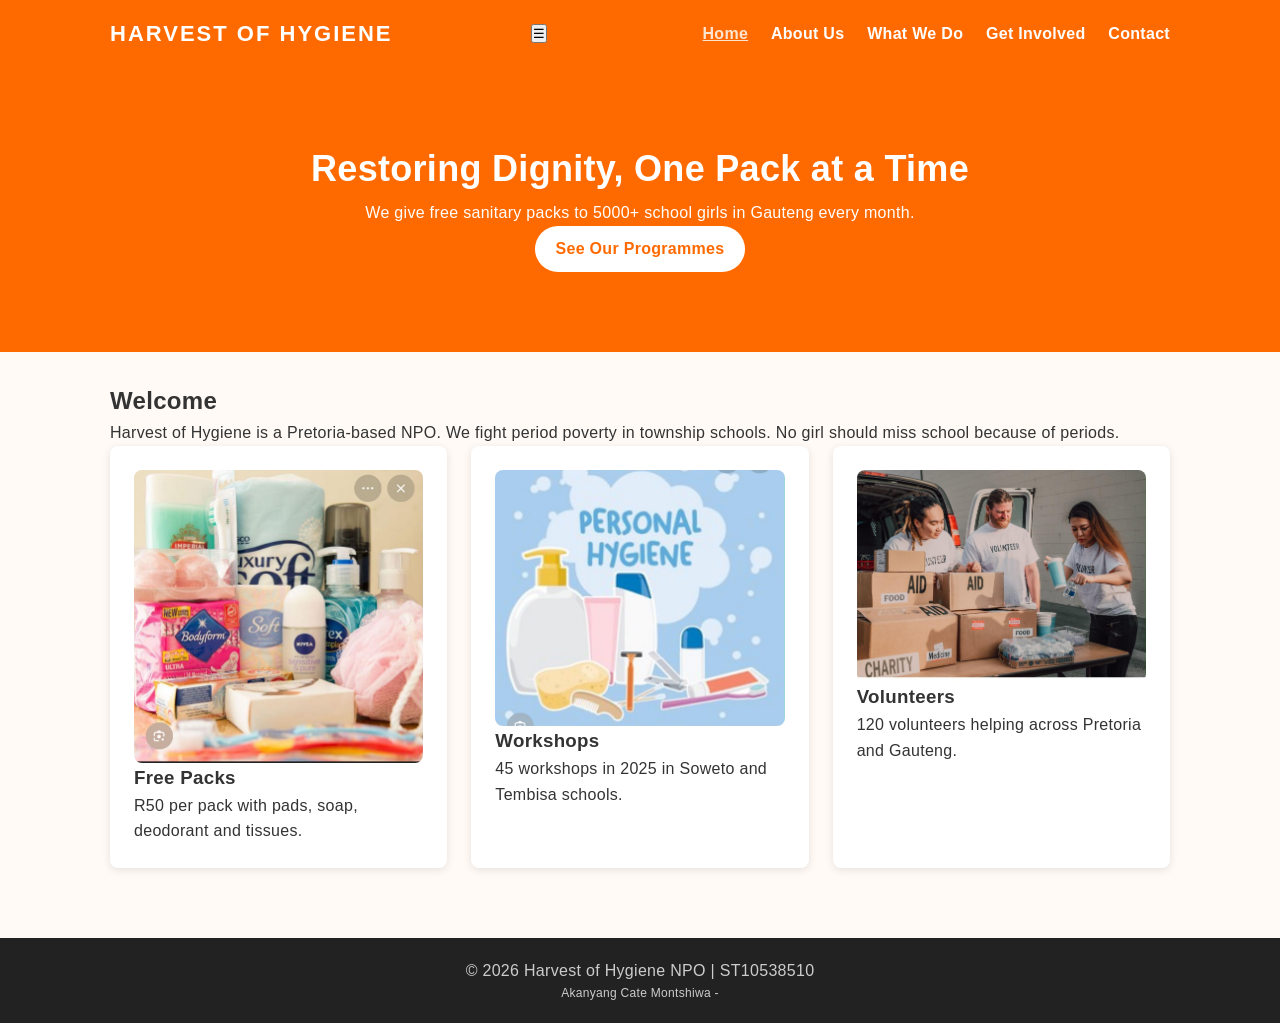
<file: index.html>
<!DOCTYPE html>
<html lang="en">
<head>
    <meta charset="UTF-8">
    <meta name="viewport" content="width=device-width, initial-scale=1.0">
    <meta name="description" content="Harvest of Hygiene NPO provides free sanitary packs and health education to school girls in Gauteng, Pretoria and Soweto.">
    <title>Harvest of Hygiene - Home</title>
    <link rel="stylesheet" href="css/style.css">
</head>
<body>
<header class="navbar">
    <div class="container navbar-container">
        <h1 class="logo">Harvest of Hygiene</h1>
        <button id="mobileMenuToggle" class="mobile-toggle" aria-label="Toggle menu">☰</button>
        <nav class="nav-links" id="mainNav">
            <a href="index.html" class="active">Home</a>
            <a href="about.html">About Us</a>
            <a href="services.html">What We Do</a>
            <a href="enquiry.html">Get Involved</a>
            <a href="contact.html">Contact</a>
        </nav>
    </div>
</header>

<section class="hero">
    <h2>Restoring Dignity, One Pack at a Time</h2>
    <p>We give free sanitary packs to 5000+ school girls in Gauteng every month.</p>
    <a href="services.html" class="btn">See Our Programmes</a>
</section>

<main class="container main-content">
    <h2>Welcome</h2>
    <p>Harvest of Hygiene is a Pretoria-based NPO. We fight period poverty in township schools. No girl should miss school because of periods.</p>
    
    <!-- 2.4 Grid with grid-template-areas + 3.3 Responsive Images -->
    <div class="services-grid">
        <div class="service-card card1">
            <img src="images/sanitary-pack-contents.jpg" 
                 srcset="images/sanitary-pack-contents.jpg 480w, images/sanitary-pack-contents.jpg 768w, images/sanitary-pack-contents.jpg 1100w" 
                 sizes="(max-width: 480px) 95vw, (max-width: 768px) 45vw, 30vw"
                 alt="Sanitary pack contents" class="responsive-img">
            <h3>Free Packs</h3>
            <p>R50 per pack with pads, soap, deodorant and tissues.</p>
        </div>
        <div class="service-card card2">
            <img src="images/hygiene-products.jpg" 
                 srcset="images/hygiene-products.jpg 480w, images/hygiene-products.jpg 768w, images/hygiene-products.jpg 1100w" 
                 sizes="(max-width: 480px) 95vw, (max-width: 768px) 45vw, 30vw"
                 alt="Hygiene workshops" class="responsive-img">
            <h3>Workshops</h3>
            <p>45 workshops in 2025 in Soweto and Tembisa schools.</p>
        </div>
        <div class="service-card card3">
            <img src="images/team-volunteers.jpg" 
                 srcset="images/team-volunteers.jpg 480w, images/team-volunteers.jpg 768w, images/team-volunteers.jpg 1100w" 
                 sizes="(max-width: 480px) 95vw, (max-width: 768px) 45vw, 30vw"
                 alt="Our volunteers" class="responsive-img">
            <h3>Volunteers</h3>
            <p>120 volunteers helping across Pretoria and Gauteng.</p>
        </div>
    </div>
</main>

<footer>
    <div class="container">
        <p>&copy; <span id="currentYear"></span> Harvest of Hygiene NPO | ST10538510</p>
        <p class="student-info">Akanyang Cate Montshiwa -</p>
    </div>
</footer>
<script src="js/main.js"></script>
</body>
</html>
</file>
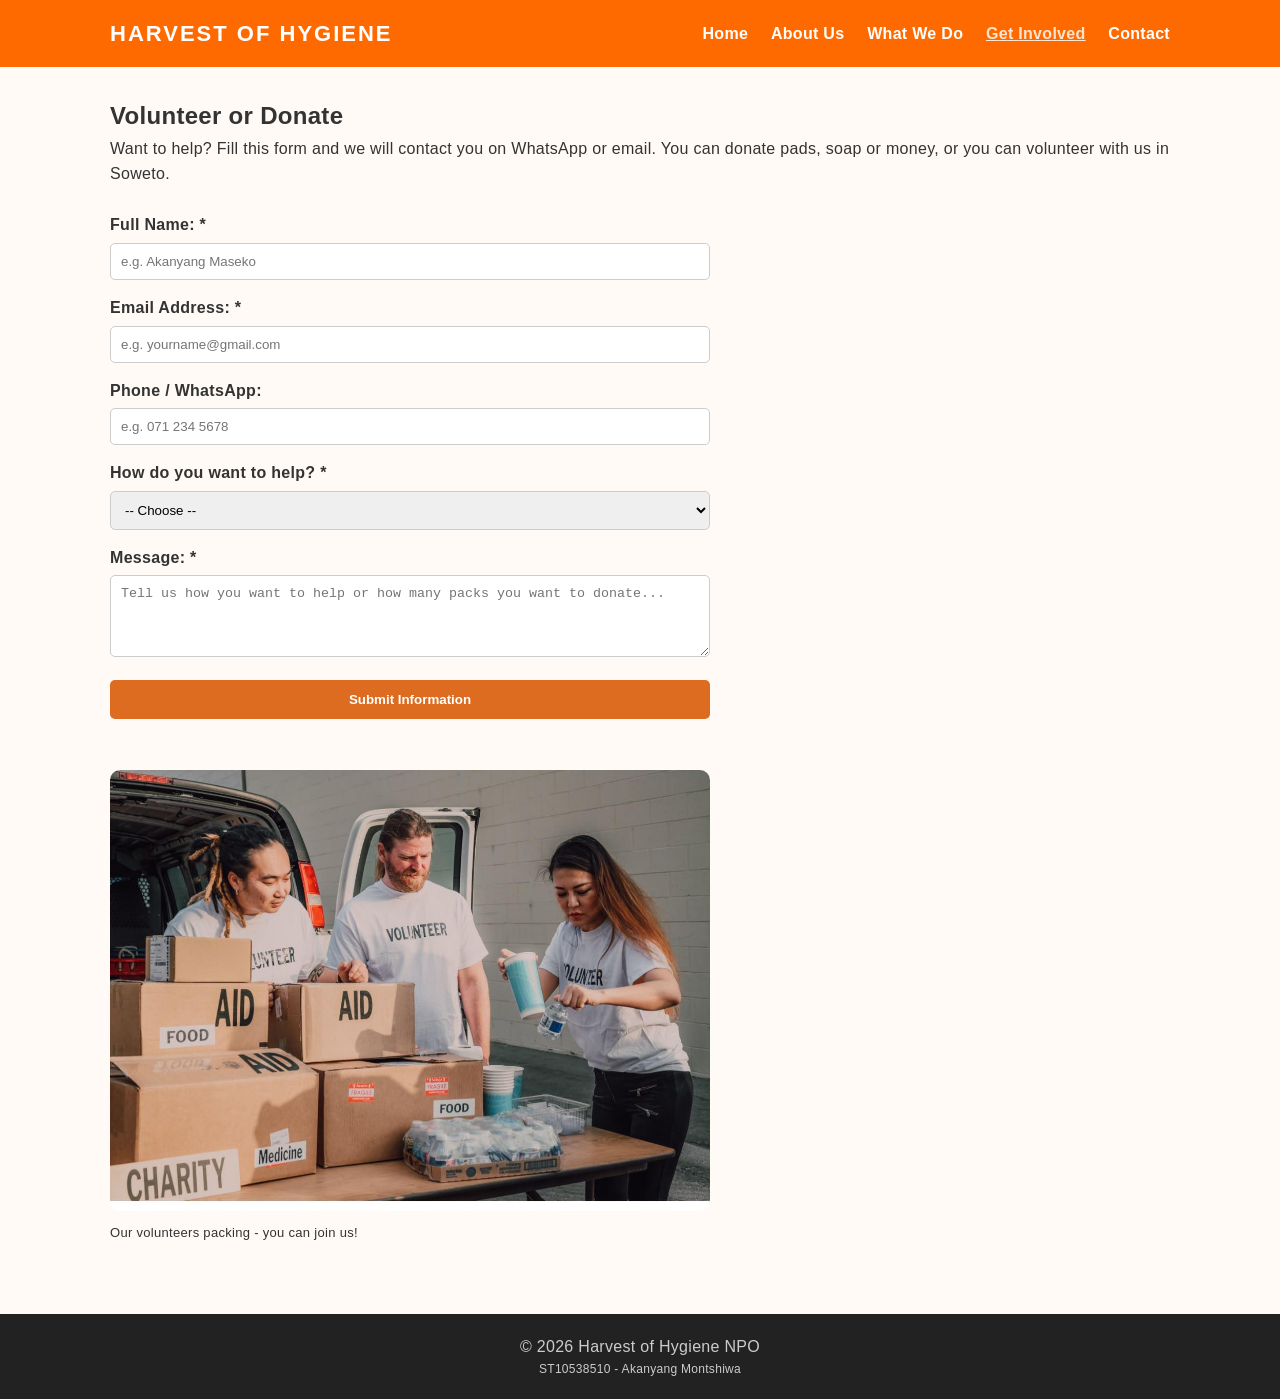
<file: enquiry.html>
<!DOCTYPE html>
<html lang="en">
<head>
    <meta charset="UTF-8">
    <meta name="viewport" content="width=device-width, initial-scale=1.0">
    <meta name="description" content="Volunteer or donate to Harvest of Hygiene - help us end period poverty in Gauteng.">
    <title>Get Involved - Harvest of Hygiene</title>
    <link rel="stylesheet" href="css/style.css">
</head>
<body>

<header class="navbar">
    <div class="container" style="display:flex; justify-content:space-between; align-items:center;">
        <h1 class="logo">Harvest of Hygiene</h1>
        <button id="mobileMenuToggle" style="display:none;">☰</button>
        <nav class="nav-links" id="mainNav">
            <a href="index.html">Home</a>
            <a href="about.html">About Us</a>
            <a href="services.html">What We Do</a>
            <a href="enquiry.html" class="active">Get Involved</a>
            <a href="contact.html">Contact</a>
        </nav>
    </div>
</header>

<main class="container" style="padding:30px 20px;">

    <h2>Volunteer or Donate</h2>
    <p>Want to help? Fill this form and we will contact you on WhatsApp or email. You can donate pads, soap or money, or you can volunteer with us in Soweto.</p>
    <br>

    <form id="enquiryForm" style="max-width:600px;">
        <label for="name" style="display:block; margin-bottom:5px; font-weight:bold;">Full Name: *</label>
        <input type="text" id="name" placeholder="e.g. Akanyang Maseko" style="width:100%; padding:10px; margin-bottom:15px; border:1px solid #ccc; border-radius:5px;" required>
        <p id="nameError" style="color:red; font-size:12px; display:none;">Please enter your full name</p>

        <label for="email" style="display:block; margin-bottom:5px; font-weight:bold;">Email Address: *</label>
        <input type="email" id="email" placeholder="e.g. yourname@gmail.com" style="width:100%; padding:10px; margin-bottom:15px; border:1px solid #ccc; border-radius:5px;" required>
        <p id="emailError" style="color:red; font-size:12px; display:none;">Please enter valid email</p>

        <label for="phone" style="display:block; margin-bottom:5px; font-weight:bold;">Phone / WhatsApp:</label>
        <input type="text" id="phone" placeholder="e.g. 071 234 5678" style="width:100%; padding:10px; margin-bottom:15px; border:1px solid #ccc; border-radius:5px;">

        <label for="helpType" style="display:block; margin-bottom:5px; font-weight:bold;">How do you want to help? *</label>
        <select id="helpType" style="width:100%; padding:10px; margin-bottom:15px; border:1px solid #ccc; border-radius:5px;" required>
            <option value="">-- Choose --</option>
            <option value="donate_pads">Donate Pads / Soap</option>
            <option value="donate_money">Donate Money (R50 per pack)</option>
            <option value="volunteer">Volunteer in Soweto/Tembisa</option>
            <option value="partner">Partner as a shop/business</option>
        </select>

        <label for="message" style="display:block; margin-bottom:5px; font-weight:bold;">Message: *</label>
        <textarea id="message" rows="4" placeholder="Tell us how you want to help or how many packs you want to donate..." style="width:100%; padding:10px; margin-bottom:15px; border:1px solid #ccc; border-radius:5px;" required></textarea>
        <p id="messageError" style="color:red; font-size:12px; display:none;">Please write a message</p>

        <button type="submit" class="btn" style="background:#DD6B20; color:white; padding:12px 20px; border:none; border-radius:5px; cursor:pointer; width:100%;">Submit Information</button>
        <p id="formSuccess" style="color:green; display:none; margin-top:15px; font-weight:bold;">Thank you! We will contact you soon on WhatsApp. - Harvest of Hygiene team</p>
    </form>

    <br><br>
    <img src="images/team-volunteers.jpg" alt="Volunteers packing aid boxes with sanitary products for Gauteng school distribution" style="width:100%; max-width:600px; border-radius:10px;">
    <p style="font-size:13px; margin-top:5px;">Our volunteers packing - you can join us!</p>

</main>

<footer>
    <div class="container">
        <p>&copy; <span id="currentYear"></span> Harvest of Hygiene NPO</p>
        <p style="font-size:12px;">ST10538510 - Akanyang Montshiwa</p>
    </div>
</footer>

<script src="js/main.js"></script>
</body>
</html>
</file>
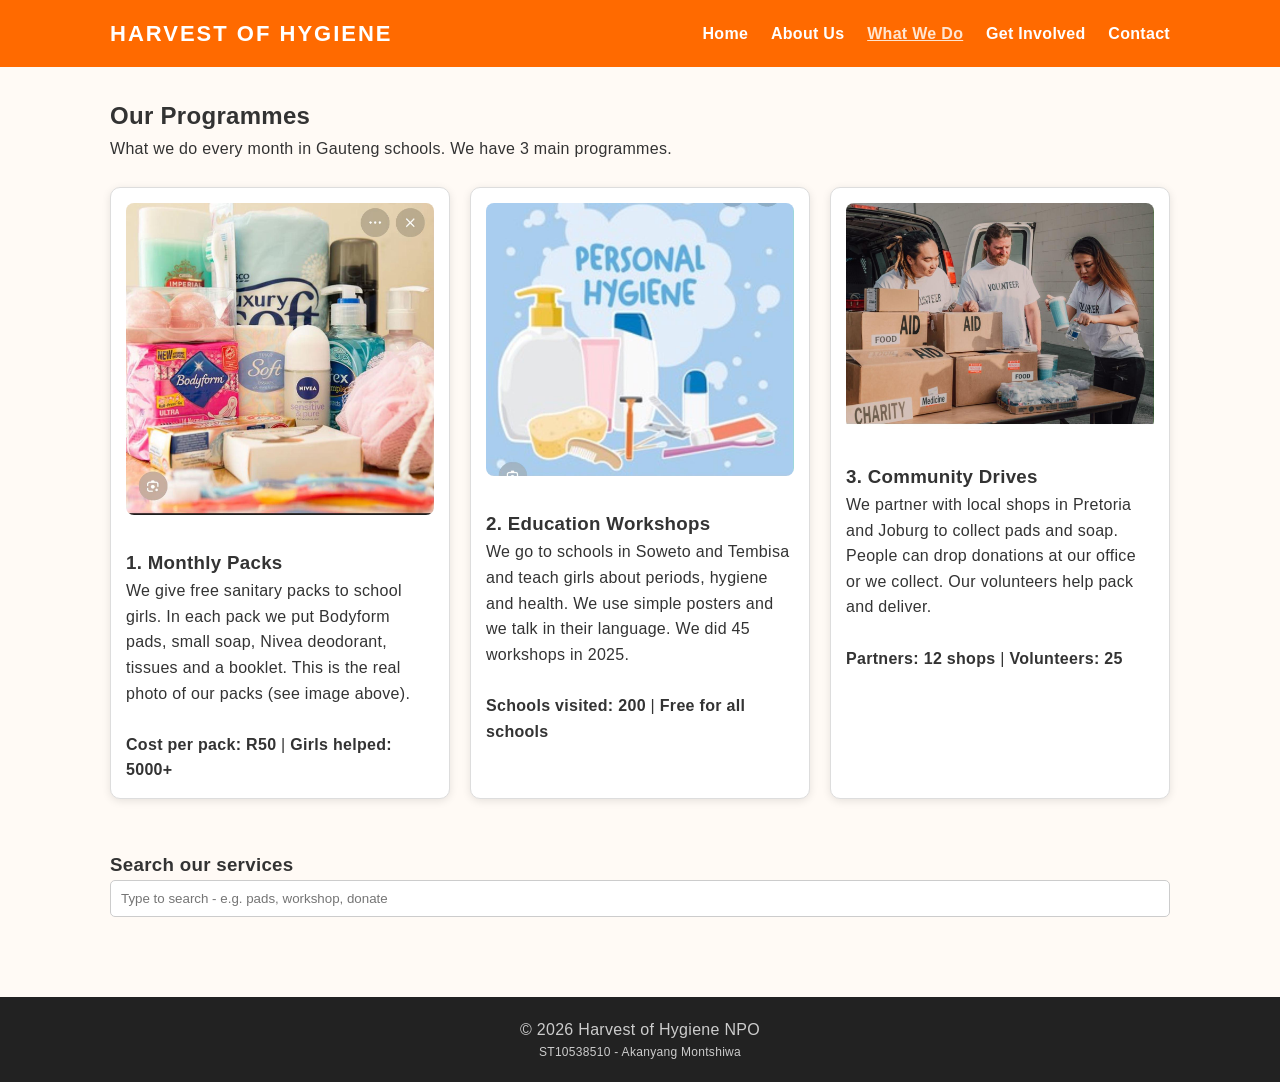
<file: services.html>
<!DOCTYPE html>
<html lang="en">
<head>
    <meta charset="UTF-8">
    <meta name="viewport" content="width=device-width, initial-scale=1.0">
    <meta name="description" content="Our programmes - free sanitary packs, health workshops, community drives in Gauteng.">
    <title>What We Do - Harvest of Hygiene</title>
    <link rel="stylesheet" href="css/style.css">
</head>
<body>

<header class="navbar">
    <div class="container" style="display:flex; justify-content:space-between; align-items:center;">
        <h1 class="logo">Harvest of Hygiene</h1>
        <button id="mobileMenuToggle" style="display:none;">☰</button>
        <nav class="nav-links" id="mainNav">
            <a href="index.html">Home</a>
            <a href="about.html">About Us</a>
            <a href="services.html" class="active">What We Do</a>
            <a href="enquiry.html">Get Involved</a>
            <a href="contact.html">Contact</a>
        </nav>
    </div>
</header>

<main class="container" style="padding:30px 20px;">

    <h2>Our Programmes</h2>
    <p>What we do every month in Gauteng schools. We have 3 main programmes.</p>
    <br>

    <div style="display:flex; gap:20px; flex-wrap:wrap;">

        <div class="service-card" style="flex:1; min-width:250px; border:1px solid #ddd; padding:15px; border-radius:10px;">
            <img src="images/sanitary-pack-contents.jpg" alt="Sanitary pack contents with Bodyform pads, Nivea deodorant, soap, tissues for school girls" style="width:100%; border-radius:8px;">
            <br><br>
            <h3>1. Monthly Packs</h3>
            <p>We give free sanitary packs to school girls. In each pack we put Bodyform pads, small soap, Nivea deodorant, tissues and a booklet. This is the real photo of our packs (see image above).</p>
            <br>
            <p><b>Cost per pack: R50</b> | <b>Girls helped: 5000+</b></p>
        </div>

        <div class="service-card" style="flex:1; min-width:250px; border:1px solid #ddd; padding:15px; border-radius:10px;">
            <img src="images\hygiene-products.jpg" alt="Personal hygiene education illustration used in our township school workshops" style="width:100%; border-radius:8px;">
            <br><br>
            <h3>2. Education Workshops</h3>
            <p>We go to schools in Soweto and Tembisa and teach girls about periods, hygiene and health. We use simple posters and we talk in their language. We did 45 workshops in 2025.</p>
            <br>
            <p><b>Schools visited: 200</b> | <b>Free for all schools</b></p>
        </div>

        <div class="service-card" style="flex:1; min-width:250px; border:1px solid #ddd; padding:15px; border-radius:10px;">
            <img src="images/team-volunteers.jpg" alt="Community drive volunteers packing aid boxes with food and hygiene products in Pretoria" style="width:100%; border-radius:8px;">
            <br><br>
            <h3>3. Community Drives</h3>
            <p>We partner with local shops in Pretoria and Joburg to collect pads and soap. People can drop donations at our office or we collect. Our volunteers help pack and deliver.</p>
            <br>
            <p><b>Partners: 12 shops</b> | <b>Volunteers: 25</b></p>
        </div>

    </div>

    <br><br>
    <h3>Search our services</h3>
    <input type="text" id="serviceSearch" placeholder="Type to search - e.g. pads, workshop, donate" style="width:100%; padding:10px; border:1px solid #ccc; border-radius:5px;">
    <p id="searchResults" style="margin-top:10px; font-size:14px; color:#666;"></p>

</main>

<footer>
    <div class="container">
        <p>&copy; <span id="currentYear"></span> Harvest of Hygiene NPO</p>
        <p style="font-size:12px;">ST10538510 - Akanyang Montshiwa</p>
    </div>
</footer>

<script src="js/main.js"></script>
</body>
</html>
</file>
<file: css/style.css>
* { margin:0; padding:0; box-sizing:border-box; }

body { 
  font-family: Arial, sans-serif; 
  line-height:1.6; 
  color:#333; 
  background:#fffaf5;
  font-size:1rem; /* 3.2 rem */
  letter-spacing:0.3px; /* 2.3 required */
}

.container { max-width:68.75rem; margin:0 auto; padding:0 1.25rem; width:90%; } /* % + rem */

.navbar { 
  background:#ff6a00; 
  padding:1rem 0; 
  position:sticky; 
  top:0; 
  z-index:100; 
  display:flex;
  justify-content:space-between;
  align-items:center;
}

.logo { color:white; font-size:1.375rem; font-weight:800; letter-spacing:1px; }

.nav-links a { 
  color:white; 
  text-decoration:none; 
  margin-left:1.125rem; 
  font-weight:bold; 
  font-size:1rem;
  transition: all 0.3s ease;
}
.nav-links a.active, .nav-links a:hover { text-decoration:underline; color:#ffe5d0; }

.hero { background:#ff6a00; color:white; padding:5rem 1.25rem; text-align:center; }
.hero h2 { font-size:2.25rem; margin-bottom:0.625rem; font-weight:800; line-height:1.2; }
.btn { background:white; color:#ff6a00; padding:0.625rem 1.25rem; border-radius:1.5625rem; text-decoration:none; font-weight:bold; display:inline-block; }

/* 2.4 Grid - Required */
.services-grid {
  display:grid;
  grid-template-columns: repeat(3, 1fr);
  gap:1.5rem;
  grid-template-areas: "card1 card2 card3";
}

.service-card { background:white; box-shadow:0 2px 8px rgba(0,0,0,0.1); padding:1.5rem; border-radius:0.5rem; }

footer { background:#222; color:#ccc; text-align:center; padding:1.25rem; margin-top:2.5rem; }

/* 3.1 Tablet */
@media (max-width:768px){
  .mobile-toggle { display:block; }
  .nav-links { display:none; flex-direction:column; background:#ff6a00; position:absolute; top:3.75rem; left:0; width:100%; padding:1rem; }
  .nav-links.show { display:flex; }
  .nav-links a { margin:0.625rem 0; }
  .services-grid { grid-template-columns: repeat(2, 1fr); grid-template-areas: "card1 card2" "card3 card3"; }
  .hero { padding:3rem 1rem; }
  .hero h2 { font-size:1.75rem; }
}

/* 3.1 Mobile - REQUIRED second breakpoint */
@media (max-width:480px){
  body { font-size:0.9rem; }
  .logo { font-size:1.1rem; }
  .services-grid { grid-template-columns:1fr; grid-template-areas: "card1" "card2" "card3"; }
  .container { width:95%; padding:0 0.75rem; }
}
/* Fix for index.html - remove inline styles */
.navbar-container { display:flex; justify-content:space-between; align-items:center; width:100%; }
.main-content { padding:1.875rem 1.25rem; } /* 30px 20px -> rem */
.student-info { font-size:0.75rem; } /* 12px -> 0.75rem */
.responsive-img { width:100%; height:auto; border-radius:0.5rem; display:block; }
.card1 { grid-area: card1; }
.card2 { grid-area: card2; }
.card3 { grid-area: card3; }
.logo { text-transform: uppercase; letter-spacing: 2px; } /* for 5/5 Typography */
</file>
